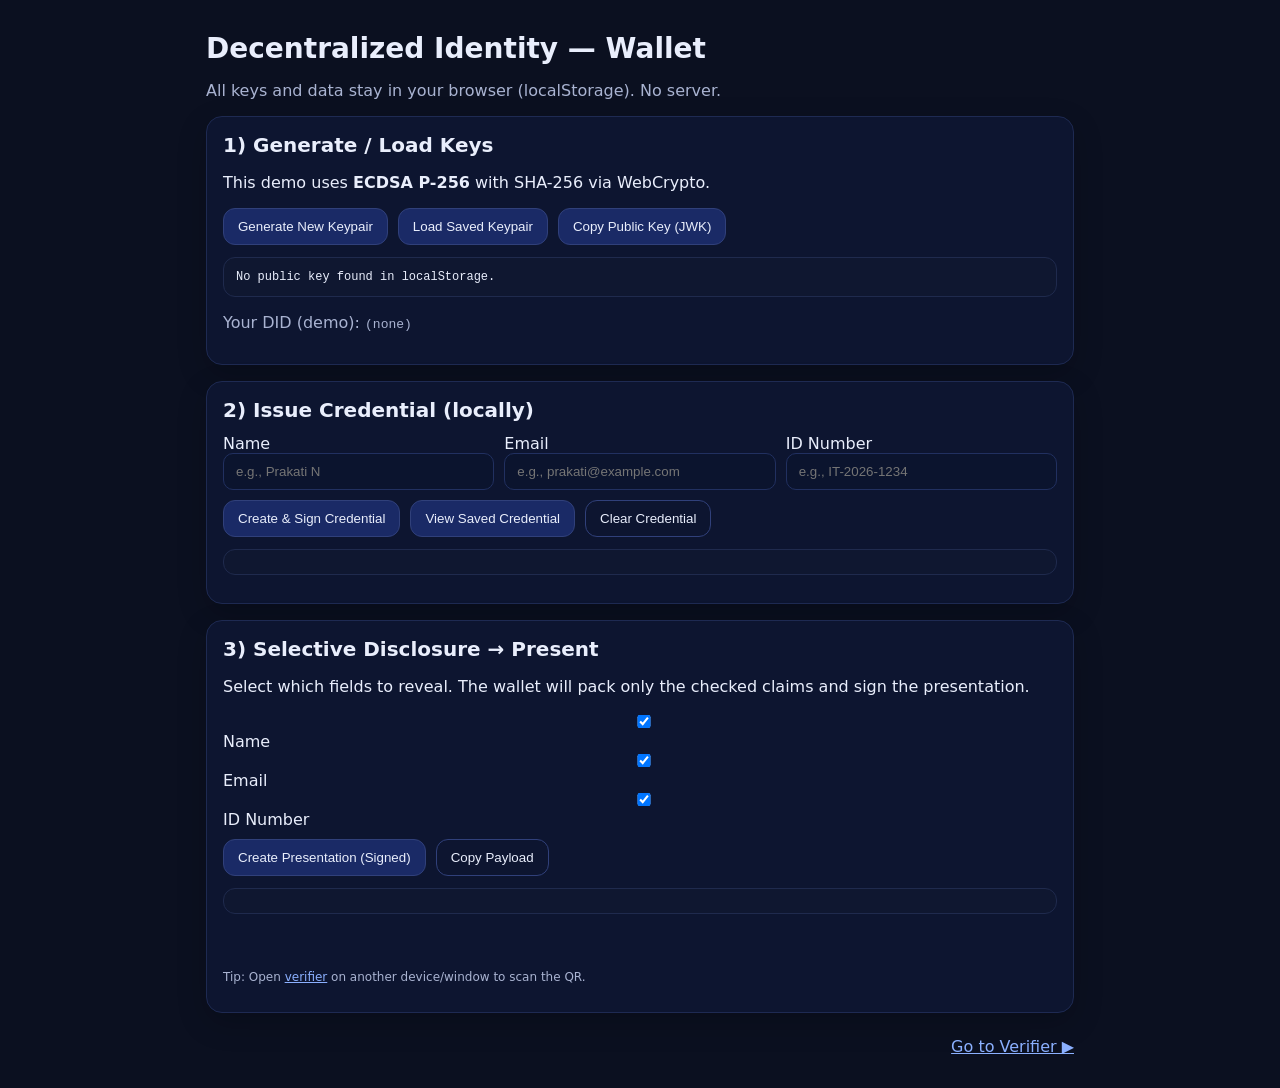
<file: index.html>
<!DOCTYPE html>
<html lang="en">
<head>
<meta charset="UTF-8" />
<meta name="viewport" content="width=device-width, initial-scale=1.0" />
<title>Wallet — Decentralized Identity Demo</title>
<link rel="stylesheet" href="style.css" />
</head>
<body>
<div class="container">
<h1>Decentralized Identity — Wallet</h1>
<p class="muted">All keys and data stay in your browser (localStorage). No server.
</p>


<section class="card">
<h2>1) Generate / Load Keys</h2>
<p>
This demo uses <strong>ECDSA P-256</strong> with SHA-256 via WebCrypto.
</p>
<div class="row">
<button id="btnGenKeys">Generate New Keypair</button>
<button id="btnLoadKeys">Load Saved Keypair</button>
<button id="btnExportPub">Copy Public Key (JWK)</button>
</div>
<pre id="pubkeyOut" class="mono small"></pre>
<p class="muted">Your DID (demo): <code id="didOut">(none)</code></p>
</section>

<section class="card">
<h2>2) Issue Credential (locally)</h2>
<div class="grid">
<label>Name<br /><input id="credName" placeholder="e.g., Prakati N" /></label>
<label>Email<br /><input id="credEmail" placeholder="e.g., prakati@example.com" /></label>
<label>ID Number<br /><input id="credId" placeholder="e.g., IT-2026-1234" /></label>
</div>
<div class="row">
<button id="btnIssue">Create & Sign Credential</button>
<button id="btnViewVC">View Saved Credential</button>
<button id="btnClearVC" class="ghost">Clear Credential</button>
</div>
<pre id="vcOut" class="mono small"></pre>
</section>


<section class="card">
<h2>3) Selective Disclosure → Present</h2>
<p>Select which fields to reveal. The wallet will pack only the checked claims and sign the presentation.
</p>
<div class="checks">
<label><input type="checkbox" id="sd_name" checked /> Name</label>
<label><input type="checkbox" id="sd_email" checked /> Email</label>
<label><input type="checkbox" id="sd_id" checked /> ID Number</label>
</div>
<div class="row">
<button id="btnPresent">Create Presentation (Signed)</button>
<button id="btnCopyJWT" class="ghost">Copy Payload</button>
</div>
<pre id="jwtOut" class="mono small"></pre>


<div class="qrWrap">
<div id="qrcode"></div>
</div>
<p class="muted small">Tip: Open <a href="verifier.html" target="_blank">verifier</a> on another device/window to scan the QR.</p>
</section>

<footer>
<a href="verifier.html">Go to Verifier ▶</a>
</footer>
</div>


<script src="qrcode.min.js"></script>
<script src="util.js"></script>
<script>
const LS_KEYS = {
PRIVATE: 'did_demo_priv_jwk',
PUBLIC: 'did_demo_pub_jwk',
VC: 'did_demo_vc'
};


const btnGenKeys = document.getElementById('btnGenKeys');
const btnLoadKeys = document.getElementById('btnLoadKeys');
const btnExportPub = document.getElementById('btnExportPub');
const pubkeyOut = document.getElementById('pubkeyOut');
const didOut = document.getElementById('didOut');


const credName = document.getElementById('credName');
const credEmail = document.getElementById('credEmail');
const credId = document.getElementById('credId');
const btnIssue = document.getElementById('btnIssue');
const btnViewVC = document.getElementById('btnViewVC');
const btnClearVC = document.getElementById('btnClearVC');
const vcOut = document.getElementById('vcOut');


const sd_name = document.getElementById('sd_name');
const sd_email = document.getElementById('sd_email');
const sd_id = document.getElementById('sd_id');
const btnPresent = document.getElementById('btnPresent');
const btnCopyJWT = document.getElementById('btnCopyJWT');
const jwtOut = document.getElementById('jwtOut');


const qrDiv = document.getElementById('qrcode');
let qrInstance = null;

function setDIDFromPubJWK(pubJwk) {
// Simple DID string using SHA-256 thumbprint of JWK
// (educational only; not a real did:key)
const canon = JSON.stringify({ crv: pubJwk.crv, kty: pubJwk.kty, x: pubJwk.x, y: pubJwk.y });
return crypto.subtle.digest('SHA-256', new TextEncoder().encode(canon)).then(buf => {
const thumb = base64url( new Uint8Array(buf) );
const did = `did:demo:${thumb.slice(0, 32)}`;
didOut.textContent = did;
});
}


async function showSavedPubKey() {
const pub = localStorage.getItem(LS_KEYS.PUBLIC);
if (!pub) {
pubkeyOut.textContent = 'No public key found in localStorage.';
didOut.textContent = '(none)';
return;
}
const jwk = JSON.parse(pub);
pubkeyOut.textContent = JSON.stringify(jwk, null, 2);
await setDIDFromPubJWK(jwk);
}


btnGenKeys.onclick = async () => {
const { publicKey, privateKey } = await crypto.subtle.generateKey(
{ name: 'ECDSA', namedCurve: 'P-256' }, true, ['sign', 'verify']
);
const pubJwk = await crypto.subtle.exportKey('jwk', publicKey);
const privJwk = await crypto.subtle.exportKey('jwk', privateKey);
localStorage.setItem(LS_KEYS.PUBLIC, JSON.stringify(pubJwk));
localStorage.setItem(LS_KEYS.PRIVATE, JSON.stringify(privJwk));
showSavedPubKey();
alert('New keypair generated and saved to localStorage.');
};

btnLoadKeys.onclick = showSavedPubKey;


btnExportPub.onclick = async () => {
const pub = localStorage.getItem(LS_KEYS.PUBLIC);
if (!pub) return alert('No saved public key. Click "Generate New Keypair" first.');
await navigator.clipboard.writeText(pub);
alert('Public key JWK copied to clipboard.');
};


btnIssue.onclick = async () => {
const name = credName.value.trim();
const email = credEmail.value.trim();
const idnum = credId.value.trim();
if (!name || !email || !idnum) return alert('Please fill all fields.');


const pubJwkStr = localStorage.getItem(LS_KEYS.PUBLIC);
const privJwkStr = localStorage.getItem(LS_KEYS.PRIVATE);
if (!pubJwkStr || !privJwkStr) return alert('Generate/load a keypair first.');


const now = new Date().toISOString();
const vc = {
'@context': ['https://www.w3.org/2018/credentials/v1'],
type: ['VerifiableCredential'],
issuer: didOut.textContent || 'did:demo:unknown',
issuanceDate: now,
credentialSubject: { name, email, id: idnum }
};


// Sign the credential JSON (compact JWS-like)
const header = { alg: 'ES256', typ: 'JWT' };
const payload = { vc };


const signingInput = `${base64url(JSON.stringify(header))}.${base64url(JSON.stringify(payload))}`;
const privKey = await crypto.subtle.importKey('jwk', JSON.parse(privJwkStr), { name: 'ECDSA', namedCurve: 'P-256' }, false, ['sign']);
const sigBuf = await crypto.subtle.sign({ name: 'ECDSA', hash: 'SHA-256' }, privKey, new TextEncoder().encode(signingInput));
const jws = `${signingInput}.${base64url(new Uint8Array(sigBuf))}`;


localStorage.setItem(LS_KEYS.VC, JSON.stringify({ jws, pub: JSON.parse(pubJwkStr) }));
vcOut.textContent = JSON.stringify({ jws, pub: JSON.parse(pubJwkStr) }, null, 2);
alert('Credential created and saved locally.');
};

btnViewVC.onclick = () => {
const stored = localStorage.getItem(LS_KEYS.VC);
vcOut.textContent = stored ? JSON.stringify(JSON.parse(stored), null, 2) : 'No credential stored.';
};


btnClearVC.onclick = () => {
localStorage.removeItem(LS_KEYS.VC);
vcOut.textContent = 'Cleared.';
};


btnPresent.onclick = async () => {
const stored = localStorage.getItem(LS_KEYS.VC);
if (!stored) return alert('No credential to present. Click "Create & Sign Credential" first.');
const { jws, pub } = JSON.parse(stored);


// Decode the stored JWS to get the VC
const [hB64, pB64] = jws.split('.');
const payload = JSON.parse(utf8(base64urlToBytes(pB64)));
const subj = payload.vc.credentialSubject;


// Build a selective disclosure object
const disclose = {};
if (sd_name.checked) disclose.name = subj.name;
if (sd_email.checked) disclose.email = subj.email;
if (sd_id.checked) disclose.id = subj.id;


const pres = {
iss: didOut.textContent || 'did:demo:unknown',
iat: Math.floor(Date.now()/1000),
presentation: disclose,
// include public key so verifier can verify without registry
pub
};


const header = { alg: 'ES256', typ: 'JWT' };
const signingInput = `${base64url(JSON.stringify(header))}.${base64url(JSON.stringify(pres))}`;


const privJwkStr = localStorage.getItem(LS_KEYS.PRIVATE);
const privKey = await crypto.subtle.importKey('jwk', JSON.parse(privJwkStr), { name: 'ECDSA', namedCurve: 'P-256' }, false, ['sign']);
const sigBuf = await crypto.subtle.sign({ name: 'ECDSA', hash: 'SHA-256' }, privKey, new TextEncoder().encode(signingInput));
const vp = `${signingInput}.${base64url(new Uint8Array(sigBuf))}`;


jwtOut.textContent = vp;

// Render QR
if (!qrInstance) {
qrInstance = new QRCode(qrDiv, {
text: vp,
width: 220,
height: 220,
correctLevel: QRCode.CorrectLevel.M
});
} else {
qrInstance.clear();
qrInstance.makeCode(vp);
}
};


btnCopyJWT.onclick = async () => {
const txt = jwtOut.textContent.trim();
if (!txt) return alert('No payload to copy. Click "Create Presentation" first.');
await navigator.clipboard.writeText(txt);
alert('Presentation payload copied to clipboard.');
};


// Init
showSavedPubKey();
</script>
</body>
</html>
</file>
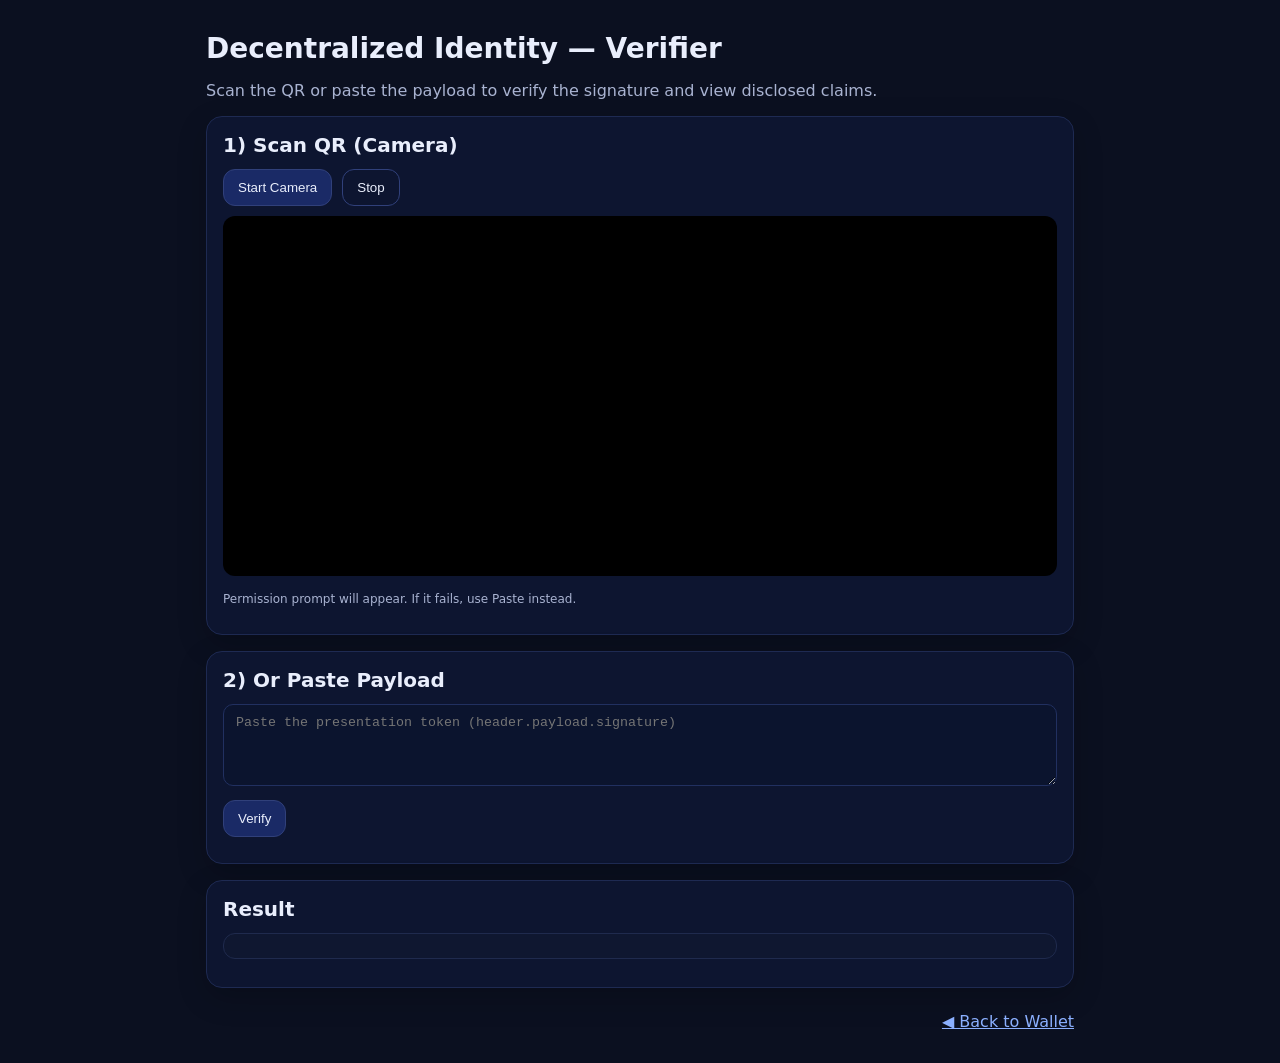
<file: verifier.html>
<!DOCTYPE html>
<html lang="en">
<head>
<meta charset="UTF-8" />
<meta name="viewport" content="width=device-width, initial-scale=1.0" />
<title>Verifier — Decentralized Identity Demo</title>
<link rel="stylesheet" href="style.css" />
</head>
<body>
<div class="container">
<h1>Decentralized Identity — Verifier</h1>
<p class="muted">Scan the QR or paste the payload to verify the signature and view disclosed claims.</p>


<section class="card">
<h2>1) Scan QR (Camera)</h2>
<div class="row">
<button id="btnStartCam">Start Camera</button>
<button id="btnStopCam" class="ghost">Stop</button>
</div>
<video id="video" playsinline></video>
<canvas id="canvas" class="hide"></canvas>
<p class="muted small">Permission prompt will appear. If it fails, use Paste instead.</p>
</section>


<section class="card">
<h2>2) Or Paste Payload</h2>
<textarea id="pasteIn" rows="4" placeholder="Paste the presentation token (header.payload.signature)"></textarea>
<div class="row">
<button id="btnVerifyPaste">Verify</button>
</div>
</section>


<section class="card">
<h2>Result</h2>
<pre id="result" class="mono small"></pre>
</section>

<footer>
<a href="index.html">◀ Back to Wallet</a>
</footer>
</div>


<script src="jsQR.min.js"></script>
<script src="util.js"></script>
<script>
const video = document.getElementById('video');
const canvas = document.getElementById('canvas');
const ctx = canvas.getContext('2d');
const result = document.getElementById('result');
const pasteIn = document.getElementById('pasteIn');


let stream = null; let rafId = null;


function show(obj) { result.textContent = typeof obj === 'string' ? obj : JSON.stringify(obj, null, 2); }


async function verifyToken(token) {
try {
const [hB64, pB64, sB64] = token.split('.');
if (!hB64 || !pB64 || !sB64) throw new Error('Malformed token');
const header = JSON.parse(utf8(base64urlToBytes(hB64)));
const payload = JSON.parse(utf8(base64urlToBytes(pB64)));
const sigBytes = base64urlToBytes(sB64);
const pubJwk = payload.pub; // embedded public key
if (!pubJwk) throw new Error('No public key in payload');
const pubKey = await crypto.subtle.importKey('jwk', pubJwk, { name: 'ECDSA', namedCurve: 'P-256' }, false, ['verify']);
const ok = await crypto.subtle.verify({ name: 'ECDSA', hash: 'SHA-256' }, pubKey, sigBytes, new TextEncoder().encode(`${hB64}.${pB64}`));
if (!ok) throw new Error('Signature verification failed');
show({ verified: true, disclosed: payload.presentation, issuer: payload.iss, issuedAt: payload.iat });
} catch (e) {
show({ verified: false, error: e.message });
}
}

document.getElementById('btnVerifyPaste').onclick = () => {
const t = pasteIn.value.trim();
if (!t) return show('Paste a token first.');
verifyToken(t);
};


document.getElementById('btnStartCam').onclick = async () => {
try {
stream = await navigator.mediaDevices.getUserMedia({ video: { facingMode: 'environment' } });
video.srcObject = stream; await video.play();
tick();
} catch (e) {
show('Camera error: ' + e.message);
}
};


document.getElementById('btnStopCam').onclick = () => {
if (rafId) cancelAnimationFrame(rafId);
if (stream) stream.getTracks().forEach(t => t.stop());
stream = null; show('Camera stopped.');
};


function tick() {
if (!video.videoWidth) { rafId = requestAnimationFrame(tick); return; }
canvas.width = video.videoWidth; canvas.height = video.videoHeight;
ctx.drawImage(video, 0, 0, canvas.width, canvas.height);
const imgData = ctx.getImageData(0, 0, canvas.width, canvas.height);
const code = jsQR(imgData.data, imgData.width, imgData.height);
if (code && code.data) {
verifyToken(code.data);
}
rafId = requestAnimationFrame(tick);
}
</script>
</body>
</html>
</file>
<file: style.css>
* { box-sizing: border-box; }
body { font-family: system-ui, -apple-system, Segoe UI, Roboto, Arial, sans-serif; margin: 0; background: #0b1020; color: #e9eefc; }
.container { max-width: 900px; margin: 32px auto; padding: 0 16px; }
h1 { margin: 0 0 8px; font-size: 28px; }
h2 { margin: 0 0 12px; font-size: 20px; }
.muted { color: #a9b3d1; }
.small { font-size: 12px; }
.mono { background: #0f1730; padding: 12px; border-radius: 12px; overflow: auto; border: 1px solid #1f2a4d; }
.card { background: #0d1530; border: 1px solid #1e2a52; border-radius: 16px; padding: 16px; margin: 16px 0; box-shadow: 0 10px 30px rgba(0,0,0,.2); }
.row { display: flex; gap: 10px; flex-wrap: wrap; margin: 10px 0; }
.grid { display: grid; grid-template-columns: repeat(auto-fit, minmax(220px, 1fr)); gap: 10px; margin: 10px 0; }
label { display: block; }
input, textarea { width: 100%; padding: 10px 12px; border-radius: 10px; border: 1px solid #213060; background: #0b142e; color: #e9eefc; }
button { padding: 10px 14px; border-radius: 12px; border: 1px solid #30407a; background: #1a2a66; color: #e9eefc; cursor: pointer; }
button:hover { filter: brightness(1.1); }
button.ghost { background: transparent; }
.qrWrap { display: flex; justify-content: center; padding: 16px; }
#video { width: 100%; max-height: 360px; background: #000; border-radius: 12px; }
.hide { display:none; }
footer { margin: 24px 0; text-align: right; }
a { color: #8bb0ff; }
</file>
